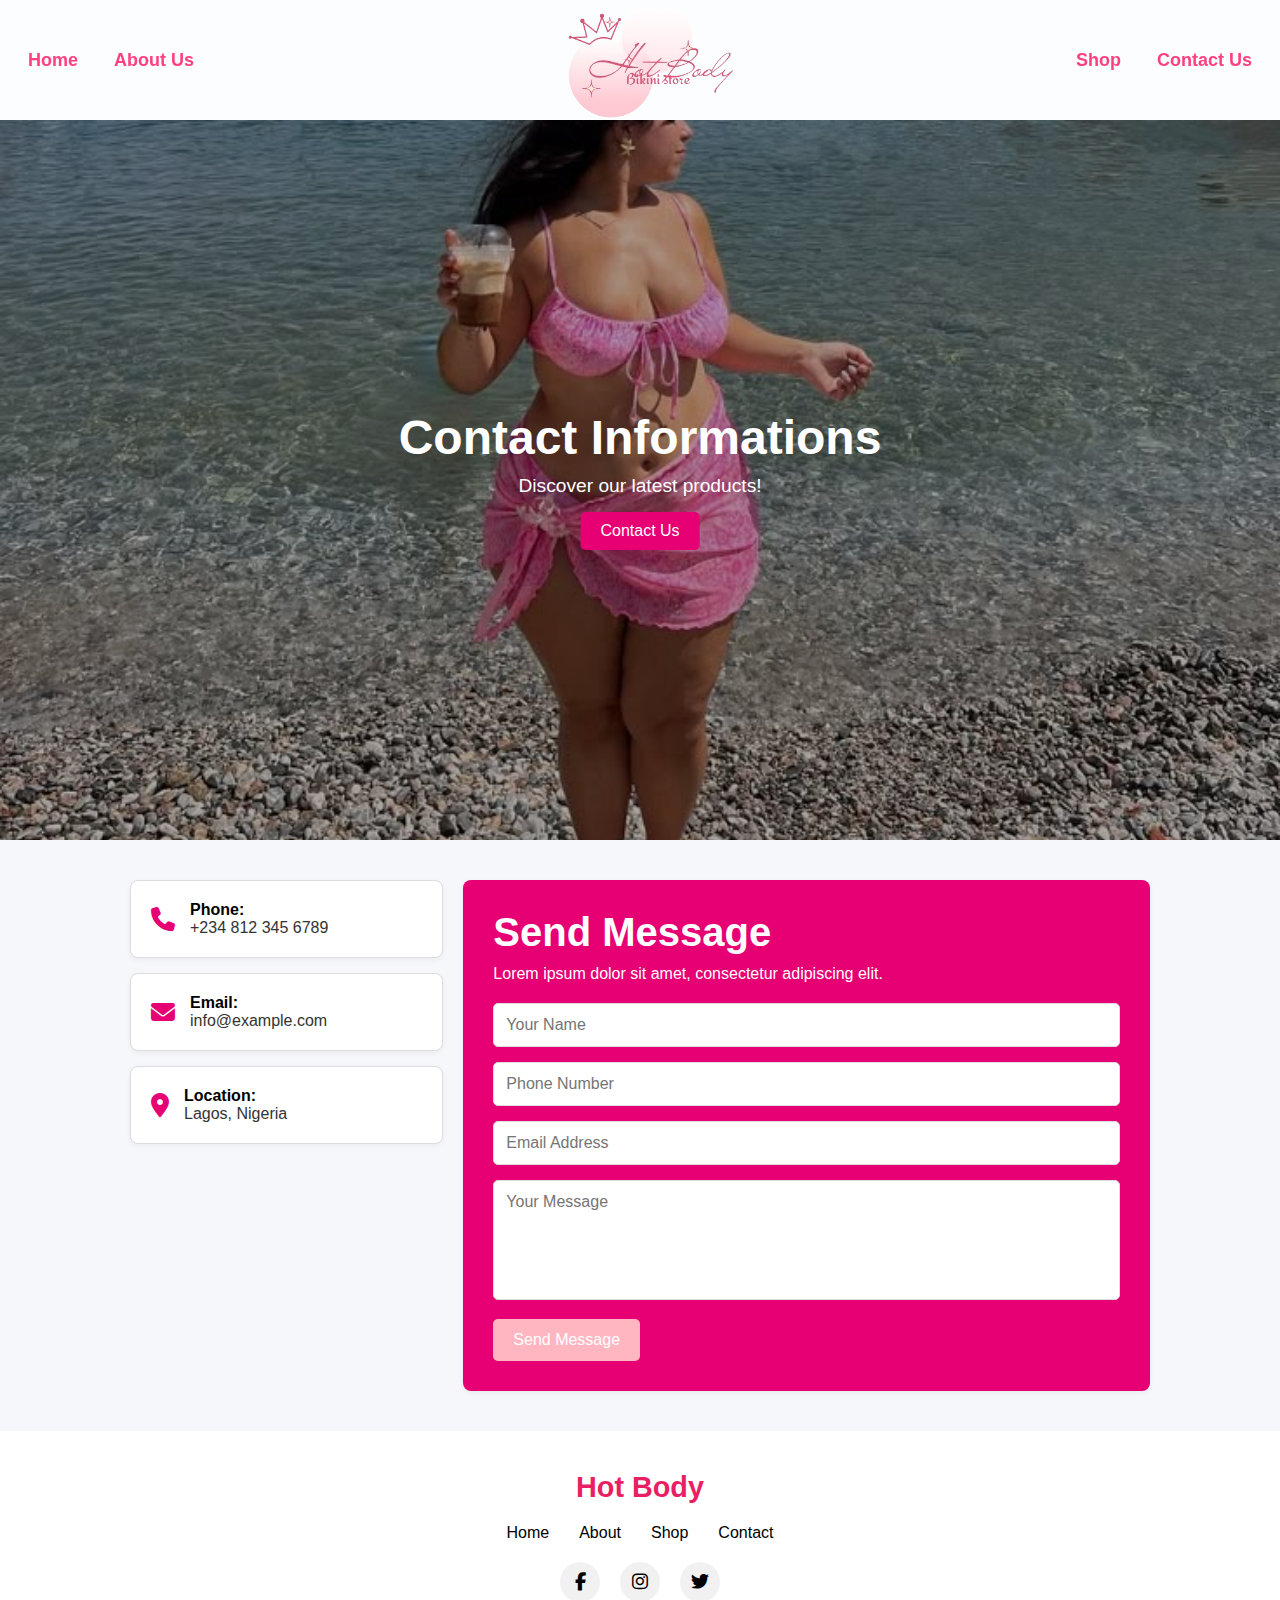
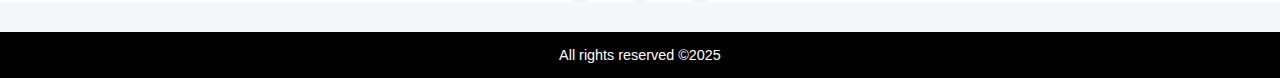
<file: contact.html>
<!DOCTYPE html>
<html lang="en">
<head>
    <meta charset="UTF-8">
    <meta name="viewport" content="width=device-width, initial-scale=1.0">
    <title>Document</title>
    <link rel="stylesheet" href="style.css">
    <link rel="stylesheet" href="https://cdnjs.cloudflare.com/ajax/libs/font-awesome/6.5.0/css/all.min.css">
     <link rel="stylesheet" href="contact.css">
</head>
<body>
    <header id="siteHeader">
        <div class="nav-left">
          <a href="index.html">Home</a>
          <a href="about.html">About Us</a>
        </div>
      
        <img src="./imges/Logo.PNG" alt="Bikini logo" class="logo">
      
        <div class="nav-right">
          <a href="shop.html">Shop</a>
          <a href="contact.html">Contact Us</a>
        </div>
      
        <div class="hamburger" onclick="toggleMenu()">
          <div></div>
          <div></div>
          <div></div>
        </div>
      
        
        <nav id="navMenu">
          <a href="index.html">Home</a>
          <a href="about.html">About</a>
          <a href="shop.html">Shop</a>
          <a href="contact.html">Contact Us</a>
        </nav>
      </header>
    

      <section id="hero">
        <img src="imges/pic19.JPG" alt="Hero Image" class="hero-img">
        <div class="hero-text">
            <h1>Contact Informations</h1>
            <p>Discover our latest products!</p>
            <a href="contact.html" class="btn">Contact Us</a>
          </div>
        </section>
     
        <div class="contact-container">
            <!-- Left Side -->
            <div class="contact-info">
              <div class="info-box">
                <i class="fas fa-phone"></i>
                <p><span>Phone:</span> +234 812 345 6789</p>
              </div>
              <div class="info-box">
                <i class="fas fa-envelope"></i>
                <p><span>Email:</span> info@example.com</p>
              </div>
              <div class="info-box">
                <i class="fas fa-map-marker-alt"></i>
                <p><span>Location:</span> Lagos, Nigeria</p>
              </div>
            </div>
        
            <!-- Right Side -->
            <div class="contact-form">
              <h2>Send Message</h2>
              <p>Lorem ipsum dolor sit amet, consectetur adipiscing elit.</p>
              <form id="contactForm">
                <div class="form-group">
                  <input type="text" id="name" placeholder="Your Name" required>
                </div>
                <div class="form-group">
                  <input type="tel" id="phone" placeholder="Phone Number" required>
                </div>
                <div class="form-group">
                  <input type="email" id="email" placeholder="Email Address" required>
                </div>
                <div class="form-group">
                  <textarea id="message" placeholder="Your Message" required></textarea>
                </div>
                <button type="submit" class="btn">Send Message</button>
              </form>
            </div>
          </div>
     


      <footer>
        <div class="footer-content">
          <h2 class="footer-logo">Hot Body</h2>
      
          <div class="footer-nav">
            <a href="index.html">Home</a>
            <a href="about.html">About</a>
            <a href="shop.html">Shop</a>
            <a href="contact.html">Contact</a>
          </div>
      
          <div class="footer-socials">
            <a href="#"><i class="fab fa-facebook-f"></i></a>
            <a href="#"><i class="fab fa-instagram"></i></a>
            <a href="#"><i class="fab fa-twitter"></i></a>
          </div>
        </div>
      </footer>
      <div class="footer-bottom">
        <p>All rights reserved ©2025</p>
      </div>
      <script src="script.js"></script>
</body>
</html>
</file>
<file: style.css>
* {
    margin: 0;
    padding: 0;
    box-sizing: border-box;
    font-family: Arial, sans-serif;
  }
  body{
      font-family: Arial, sans-serif;
      background: #f5f7fa;
      color: #333;
      margin: 0;
      padding: 0;
      width: 100%;
      height: 100%;
  
  }

  :root {
    --header-h: 120px; /* controls nav + offset height */
  } 

  header{
    position: fixed;
    top: 0;
    left: 0;
    width: 100%;
    height: var(--header-h);
    background:  rgba(255,255,255,0.7);
    backdrop-filter: blur(6px);
    -webkit-backdrop-filter: none;
    z-index: 1000;
}

header h1 {
    margin: 0;
    display: flex;
    align-items: center;
    }
header .logo{
    max-height: 70px;
    width: auto;
    display: inline-block;
}
nav {
    display: flex; 
    gap: 20px;
}
.nav-left, .nav-right {
  position: absolute;
  top: 50%;
  transform: translateY(-50%);
  display: flex;
  gap: 20px;
  align-items: center;
  z-index: 3000;
}

.nav-left { left: 20px; }
.nav-right { right: 20px; }

/* nav links */
.nav-left a, .nav-right a, #navMenu a {
  font-weight: 700;
  font-size: 18px;
  color: #ff4081;
  text-decoration: none;
  padding: 6px 8px;
  position: relative;
  transition: color 0.3s;
}

.nav-left a::after, .nav-right a::after {
  content: "";
  position:absolute;
  bottom: -4px;
  height: 2px;
  width: 0;
  left: 0;
  background-color: #333;
  transition: width .25s ease;
}

.nav-left a:hover::after,
.nav-right a:hover::after {
  width: 100%;  
  background-color: #e91e63;            
}

.nav-left a:hover, .nav-right a:hover {
  color: lightpink;
}
  
.logo {
  position: absolute;
  left: 50%;
  top: calc(var(--header-h) / 2);
  transform: translate(-50%, -50%);
  height: 300px !important;
  width: auto !important;
  max-height: none !important;
  z-index: 2500;
  display: block;
  pointer-events: none; /* nav stays clickable */
}

  
  
  header a {
    text-decoration: none;
    color: black;
    font-size: 18px;
    font-weight: 700;
    padding: 5px;
  }
  

  .hamburger {
    display: none;
    flex-direction: column;
    gap: 6px;
    cursor: pointer;
    z-index: 1100;
  }
  
  .hamburger div {
    width: 24px;
    height: 2px;
    background: black;
    transition: all 0.3s ease;
  }
  
  @media (max-width: 768px) {
    .nav-left, .nav-right, .logo {
      display: none;
    }
    
    .logo {
      display: block;
      height: 100px !important;  /* smaller size for mobile */
      width: auto !important;
      position: relative;
      left: auto;
      top: auto;
      transform: none;
      margin: 15px auto;  /* center horizontally */
    }

    .hamburger {
      display: flex;
      position: absolute;
      right: 25px;
      top: 45px;
    }
  
    nav {
      position: fixed;
      top: 0;
      left: -100%; 
      width: 100%;   
      height: 100vh;
      background: white;
      display: flex;
      flex-direction: column;
      justify-content: center;
      align-items: center;
      transition: left 0.3s ease;
      z-index: 1000;
      
    }
  
    nav.active {
      left: 0;
    }
  
    nav a {
      font-size: 1.5rem;
      margin: 20px 0;
      padding: 12px 20px;
      border: 2px solid #e91e63;
      border-radius: 8px;
      width: 90%;
      text-align: center;
      transition: background 0.3s, color 0.3s;
    }

    nav a:hover {
      background:lightpink;
      
    }
  }
  @media (min-width: 769px) {
    #navMenu {
      display: none;
    }
  }


#home {
    position: relative;
    width: 100%;
    height: calc(130vh - 100px); 
    margin-top: 100px;   
    overflow: hidden;
  }
  
.hero-img {
    position: absolute;
    top: 0;
    left: 0;
    width: 100%;
    height: 100%;
    object-fit: cover;           
    object-position: center top; 
    z-index: 0;
  }
    #home::before {
    content: "";
    position: absolute;
    inset: 0;          
    background: rgba(0,0,0,0.25);
    z-index: 1;
  }
  
  .texts {
    position: relative;
    z-index: 2;       
    color: white;
    max-width: 900px;  
    padding: 500px 60px 30px;  
    text-shadow: 0 2px 6px rgba(0,0,0,0.6); 
  }
  
  .texts.center {
    display: flex;
    flex-direction: column;
    justify-content: center;
    height: 100%;
    align-items: center;
    text-align: center;
  }

  .texts h4 {
    font-size: 3rem;     
    color: pink;       
    font-weight: bold;
    line-height: 1.2;
    animation: slideIn 1s ease-out; 
  }
  
  @keyframes slideIn {
    from {
      transform: translateY(50px);
      opacity: 0;
    }
    to {
      transform: translateY(0);
      opacity: 1;
    }
  }
  

  @media (max-width: 768px) {
    .texts {
      padding: 300px 30px 20px;
      font-size: 0.95rem;
    }
    .texts h4 {
      font-size: 2rem;
    }
  }
#home::after {
    content: "";
    position: absolute;
    top: 0; 
    left: 0;
    width: 100%;
    height: 100%;   
}
.btn-hero {
  display: inline-block;
  margin-top: 20px;
  padding: 12px 28px;
  background: #ff4081;      
  color: white;
  font-size: 1.1rem;
  font-weight: bold;
  text-decoration: none;
  border-radius: 30px;
  box-shadow: 0 4px 10px rgba(0,0,0,0.2);
  transition: background 0.3s ease, transform 0.2s ease;
}

.btn-hero:hover {
  background: #e91e63;       
  transform: scale(1.05);   
}
/* #favs {
  text-align: center;
  padding: 60px 20px;
  background: #fff;
  color: #e91e63;
}

#favs h2 {
  font-size: 2rem;
  margin-bottom: 30px;
  font-weight: bold;
}

.favs-grid {
  display: grid;
  justify-content: center;
  gap: 20px;
  flex-wrap: wrap;
}
.fav-item {
  flex: 1;
  min-width: 250px;
  max-width: 300px;
  border-radius: 12px;
  overflow: hidden;
  box-shadow: 0 4px 10px rgba(0,0,0,0.1);
  transition: transform 0.3s ease;
}
.fav-item img {
  width: 100%;
  height: 100%;
  object-fit: cover;
  display: block;
}

.fav-item img:hover {
  transform: scale(1.05);
}

.fav-item p {
  margin-top: 10px;
  font-weight: 500;
/* }  */

#favs {
  text-align: center;
  padding: 60px 20px;
  background: #fff;
}

#favs h2 {
  font-size: 2rem;
  margin-bottom: 30px;
  font-weight: bold;
  color: #e60073; /* hot pink */
}

.favs-grid {
  display: flex;              /* ✅ use flex like the other section */
  justify-content: center;
  gap: 20px;
  flex-wrap: wrap;            /* ✅ makes it responsive */
}

.fav-item {
  min-width: 250px;
  max-width: 300px;
  border-radius: 12px;
  overflow: hidden;
  box-shadow: 0 4px 10px rgba(0,0,0,0.1);
  transition: transform 0.3s ease;
  text-align: center;
  background: #fff;
}

.fav-item:hover {
  transform: scale(1.05);     /* ✅ hover zoom */
}

.fav-item img {
  width: 100%;
  height: 80%;
  object-fit: cover;          /* ✅ fills container */
  display: block;
}

.fav-item p {
  margin-top: 10px;
  font-weight: 500;
  color: #333;
}


.btn-view-all {
  display: inline-block;
  padding: 12px 28px;
  background: #ff4081;
  color: white;
  font-size: 1rem;
  font-weight: bold;
  text-decoration: none;
  border-radius: 30px;
  transition: background 0.3s ease, transform 0.2s ease;
  margin-top: 30px;
}

.btn-view-all:hover {
  background: #e91e63;
  transform: scale(1.05);
}
#intro-hero {
  position: relative;
  width: 100%;
  height: 70vh;  
  overflow: hidden;
}

.intro-img {
  position: absolute;
  top: 0;
  left: 0;
  width: 100%;
  height: 100%;
  object-fit: cover;  
  z-index: 0;
}

#intro-hero::before {
  content: "";
  position: absolute;
  inset: 0;
  background: rgba(0,0,0,0.35); 
  z-index: 1;
}

.intro-text {
  position: relative;
  z-index: 2;
  color: white;
  text-align: center;
  top: 50%;
  transform: translateY(-50%); 
  padding: 0 20px;
}

.intro-text h1 {
  font-size: 2.5rem;
  font-style: italic;
  font-weight: bold;
  text-shadow: 0 2px 6px rgba(0,0,0,0.6); 
}

footer {
  background: white;
  text-align: center;
  padding: 40px 20px 0;
}

.footer-logo {
  font-size: 1.8rem;
  font-weight: bold;
  margin-bottom: 20px;
  color:#e91e63;
}

.footer-nav {
  display: flex;
  justify-content: center;
  gap: 30px;
  margin-bottom: 20px;
}

.footer-nav a {
  text-decoration: none;
  color: black;
  font-weight: 500;
  transition: color 0.3s ease;
}

.footer-nav a:hover {
  color: #ff4081;
}

.footer-socials {
  display: flex;
  justify-content: center;
  gap: 20px;
  margin-bottom: 30px;
}

.footer-socials a {
  display: flex;
  justify-content: center;
  align-items: center;
  width: 40px;
  height: 40px;
  border-radius: 50%;
  background: #f1f1f1; 
  color: black;
  font-size: 18px;
  transition: all 0.3s ease;
  text-decoration: none;
}

.footer-socials a:hover {
  background: #ff4081;  
  color: white;
  transform: scale(1.1);
}


.footer-bottom {
  background: black;
  color: white;
  padding: 15px 0;
  font-size: 0.9rem;
  text-align: center;
  width: 100%;

}

@media (max-width: 600px) {
  .footer-nav {
    flex-direction: column;
    gap: 15px;
  }

  .footer-socials {
    gap: 15px;
  }

  .footer-logo {
    font-size: 1.5rem;
  }
}
</file>
<file: contact.css>
#hero {
    position: relative;
    width: 100%;
    height: 80vh; 
    margin-top: var(--header-h); 
    overflow: hidden;
  }
  
#hero .hero-img {
    position: absolute;
    top: 0;
    left: 0;
    width: 100%;
    height: 100%;
    object-fit: cover;   
    object-position:center 80%;
    z-index: 0; 
 }
 #hero::after {
    content: "";
    position: absolute;
    top: 0;
    left: 0;
    width: 100%;
    height: 100%;
    background: rgba(0,0,0,0.3); /* adjust opacity (0.3 = lighter, 0.7 = darker) */
    z-index: 1;
  }
  #hero .hero-text {
    position: absolute;
    top: 50%;           /* Center vertically */
    left: 50%;          /* Center horizontally */
    transform: translate(-50%, -50%);
    color: white;
    text-align: center;
    z-index: 2;         /* Higher than the image */
    /* background: rgba(0,0,0,0.4); */
    padding: 20px;
    border-radius: 10px;
  }

  #hero .hero-text h1 {
    font-size: 3rem;
    margin: 0 0 10px 0;
  }
  
  #hero .hero-text p {
    font-size: 1.2rem;
    margin-bottom: 15px;
  }
  
  #hero .hero-text .btn {
    display: inline-block;
    background: #e60073;
    color: white;
    padding: 10px 20px;
    text-decoration: none;
    border-radius: 5px;
  }
  
  #hero .hero-text .btn:hover {
    background: lightpink;
  }
  
.contact-container {
      display: flex;
      gap: 20px;
      padding: 40px;
      max-width: 1100px;
      margin: auto;
      flex-wrap: wrap;
    }

    /* Left side */
    .contact-info {
      flex: 1;
      min-width: 280px;
    }

    .info-box {
      background: #fff;
      border: 1px solid #ddd;
      padding: 20px;
      margin-bottom: 15px;
      display: flex;
      align-items: center;
      border-radius: 8px;
      box-shadow: 0 2px 6px rgba(0,0,0,0.05);
    }

  .info-box:hover {
  background: #e60073;       /* pink background */
  color: #fff;               /* text turns white */
  transform: translateY(-3px); /* subtle lift */
  box-shadow: 0 6px 12px rgba(0,0,0,0.15);
  }

  .info-box:hover i {
  color: #fff; /* icon turns white on hover */
    }
 

    .info-box i {
      font-size: 1.5rem;
      margin-right: 15px;
      color: #e60073;
    }

    .info-box p {
      margin: 0;
      font-size: 1rem;
      color: #333;
    }

    .info-box span {
      display: block;
      font-weight: bold;
      color: #000;
    }

    /* Right side */
    .contact-form {
      flex: 2;
      min-width: 300px;
      background: #e60073;
      padding: 30px;
      border-radius: 8px;
      box-shadow: 0 2px 6px rgba(0,0,0,0.05);
    }

    .contact-form h2 {
      margin-top: 0;
      margin-bottom: 10px;
      color: white;
      font-size: 40px;
    }

    .contact-form p {
      margin-bottom: 20px;
      color: white;
    }

    .form-group {
      margin-bottom: 15px;
    }

    .form-group input,
    .form-group textarea {
      width: 100%;
      padding: 12px;
      border: 1px solid #ddd;
      border-radius: 5px;
      font-size: 1rem;
    }

    .form-group textarea {
      resize: none;
      height: 120px;
    }

    .btn {
      background: lightpink;
      color: #fff;
      padding: 12px 20px;
      border: none;
      border-radius: 5px;
      cursor: pointer;
      font-size: 1rem;
      transition:all 0.3s ease ;
    }

    .btn:hover {
      background: #e60073;
      transform: translateY(-2px); /* lift */
  box-shadow: 0 4px 10px rgba(0,0,0,0.2);
    }  

    /* Responsive */
    @media (max-width: 768px) {
      .contact-container {
        flex-direction: column;
        padding: 20px;
      }
    }
</file>
